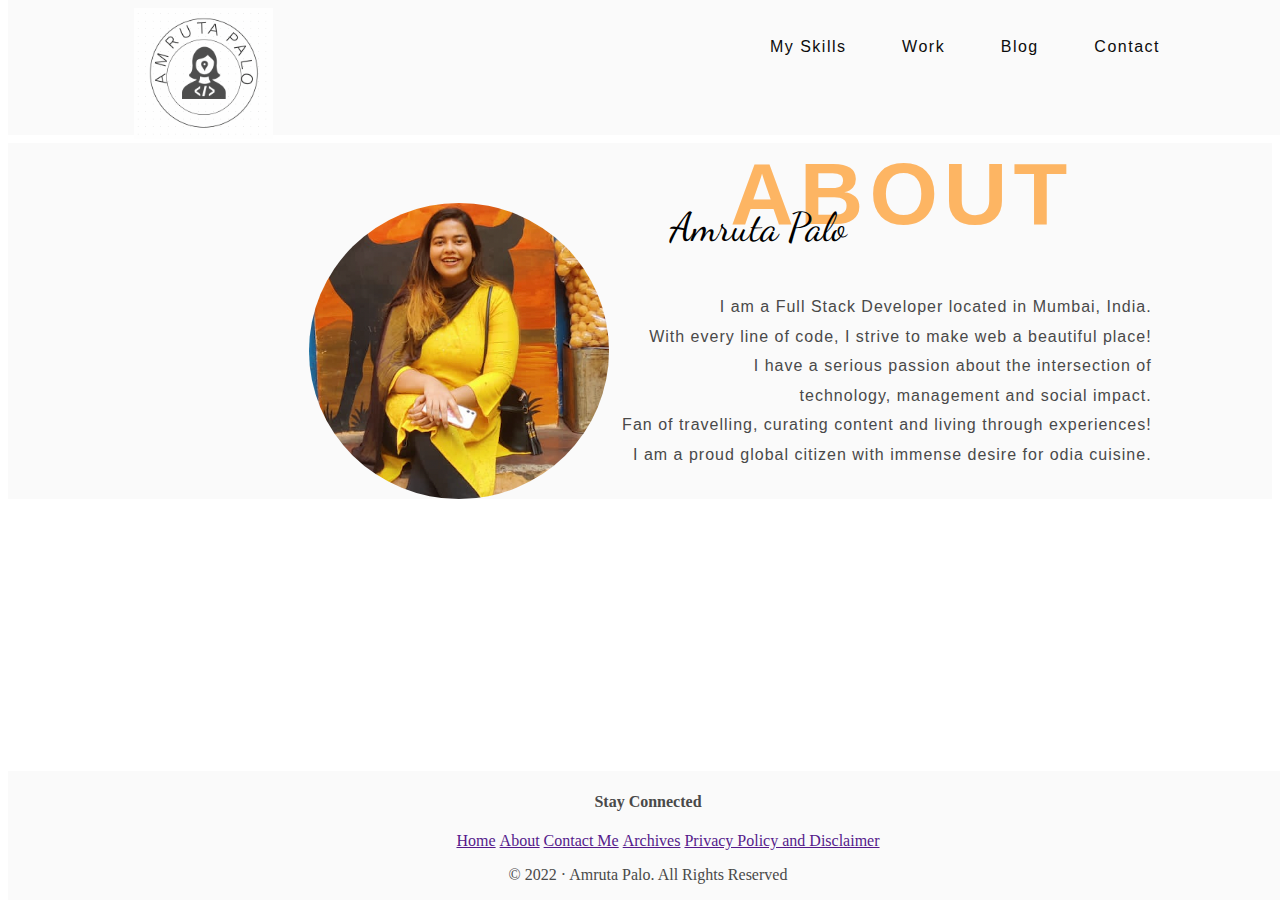
<file: index.html>
<!DOCTYPE html>
<html lang="en">

<head>
    <meta charset="UTF-8">
    <meta http-equiv="X-UA-Compatible" content="IE=edge">
    <meta name="viewport" content="width=<device-width>, initial-scale=1.0">
    <link rel="stylesheet" href="style.css">
    <link rel="preconnect" href="https://fonts.googleapis.com">
    <link rel="preconnect" href="https://fonts.gstatic.com" crossorigin>
    <link href="https://fonts.googleapis.com/css2?family=Dancing+Script&family=Pacifico&display=swap" rel="stylesheet">
    <title>Amruta Palo</title>
</head>

<body>
    <header>
            <span>
                <img id="logo-picture" src="images/logo-amrutapalo.jpg">
            </span>
            <nav class="nav-bar">
                <ul>
                    <li><a href="/contact.html">Contact</a></li>
                    <li><a href="/blog.html">Blog</a></li>
                    <li><a href="/work.html">Work</a></li>
                    <li><a href="/mySkills.html">My Skills</a></li>
                    
                </ul>
            </nav>
        </header>
        <main>
            <div class="grid-container">

                <img id="profile-picture" src="images/amrutpalo-profile.JPG">
                <span id="about_content-title">ABOUT</span>
                <span id="about_content-subtitle">Amruta Palo </span>
                <span id="about_content-text">
                        I am a Full Stack Developer located in Mumbai, India.
                        <br>
                        With every line of code, I strive to make web a beautiful place!
                        <br>
                        I have a serious passion about the intersection of
                        <br>
                        technology, management and social impact.
                        <br>
                        Fan of travelling, curating content and living through experiences!
                        <br>
                        I am a proud global citizen with immense desire for odia cuisine.
                    
                </span>

            </div>
        </main>
        <footer class="site-footer">
            <h4 class="social-header">Stay Connected</h4>
            <div class="footer-nav">
                <ul>
                    <li><a href="">Home</a></li>
                    <li><a href="">About</a></li>
                    <li><a href="">Contact Me</a></li>
                    <li><a href="">Archives</a></li>
                    <li><a href="">Privacy Policy and Disclaimer</a>
                    </li>
                </ul>
                <p>© 2022 · Amruta Palo. All Rights Reserved</p>
            </div>
        </footer>
</body>

</html>
</file>
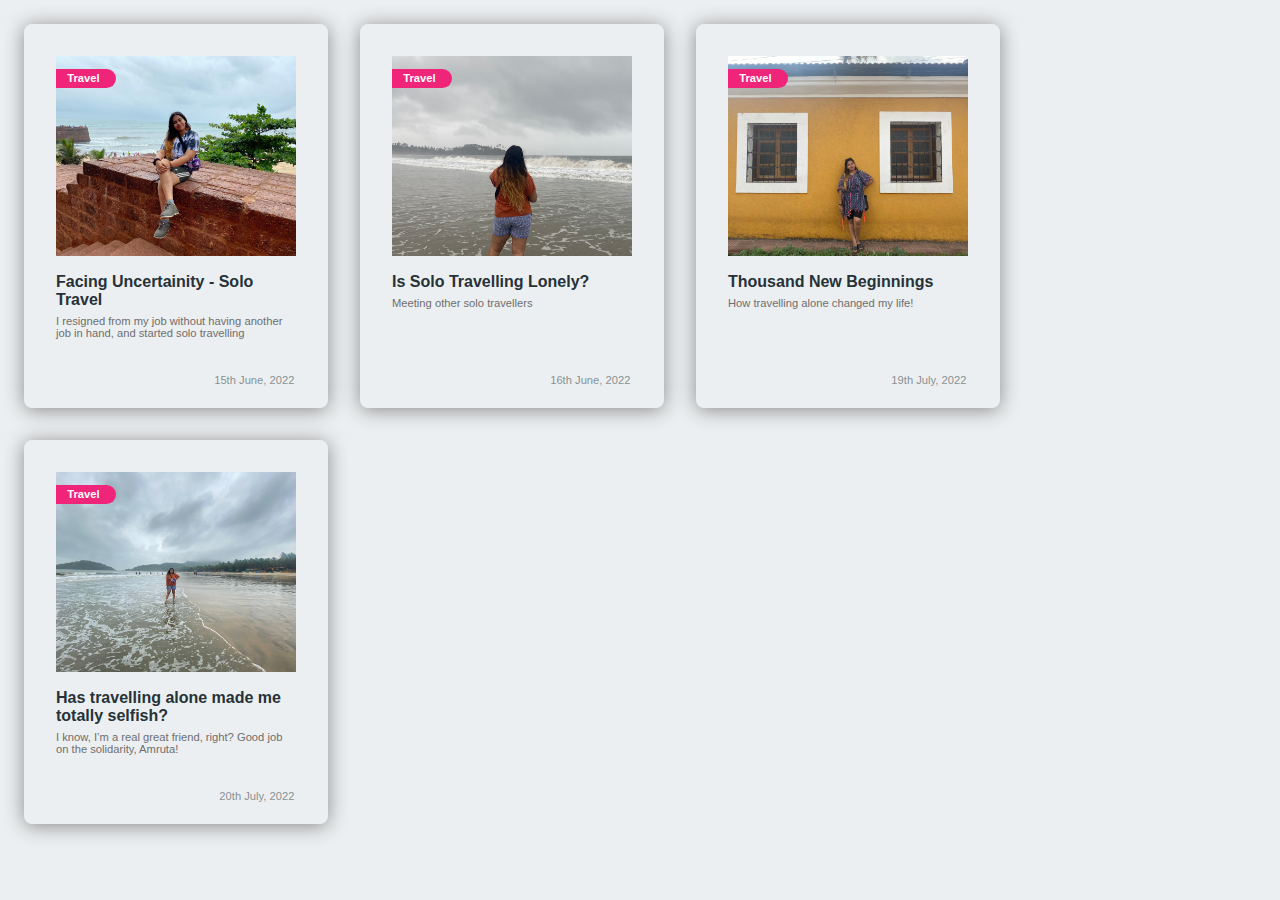
<file: blog.html>
<!DOCTYPE html>
<html lang="en">

<head>
    <meta charset="UTF-8">
    <meta http-equiv="X-UA-Compatible" content="IE=edge">
    <meta name="viewport" content="width=device-width, initial-scale=1.0">
    <link rel="stylesheet" href="blog-style.css">
    <title>Blog</title>
</head>

<body>
    <header>

    </header>
    <main>
        <div class="wrapper">
            <div class="card">
                <div class="category-tag">Travel</div>
                <div class="card-banner">
                    <img src="images/IMG_1315.jpg" class="banner-image" alt="avatar">
                </div>
                <div class="card-body">
                    <h2 class="blog-title">Facing Uncertainity - Solo Travel</h2>
                    <p class="blog-description">I resigned from my job without having another job in hand, and started solo travelling</p>
                    <p class="card-date">15th June, 2022</p>
                </div>
            </div>
            <div class="card">
                <div class="card-banner">
                    <div class="category-tag">Travel</div>
                    <img src="images/IMG_0892.jpg" class="banner-image" alt="avatar">
                </div>
                <div class="card-body">
                    <h2 class="blog-title">Is Solo Travelling Lonely?</h2>
                    <p class="blog-description">Meeting other solo travellers</p>
                    <p class="card-date">16th June, 2022</p>
                </div>
            </div>
            <div class="card">
                <div class="category-tag">Travel</div>
                <div class="card-banner">
                    <img src="images/IMG_2801.jpg" class="banner-image" alt="avatar">
                </div>
                <div class="card-body">
                    <h2 class="blog-title">Thousand New Beginnings</h2>
                    <p class="blog-description">How travelling alone changed my life!</p>
                    <p class="card-date">19th July, 2022</p>
                </div>
            </div>
            <div class="card">
                <div class="card-banner">
                    <div class="category-tag">Travel</div>
                    <img src="images/IMG_0937.jpg" class="banner-image" alt="avatar">
                </div>
                <div class="card-body">
                    <h2 class="blog-title">Has travelling alone made me totally selfish?</h2>
                    <p class="blog-description">
                    I know, I’m a real great friend, right? Good job on the solidarity, Amruta!
                    </p>
                    <p class="card-date">20th July, 2022</p>
                </div>
            </div>
        </div>
        
    </main>
    <footer>

    </footer>
</body>

</html>
</file>
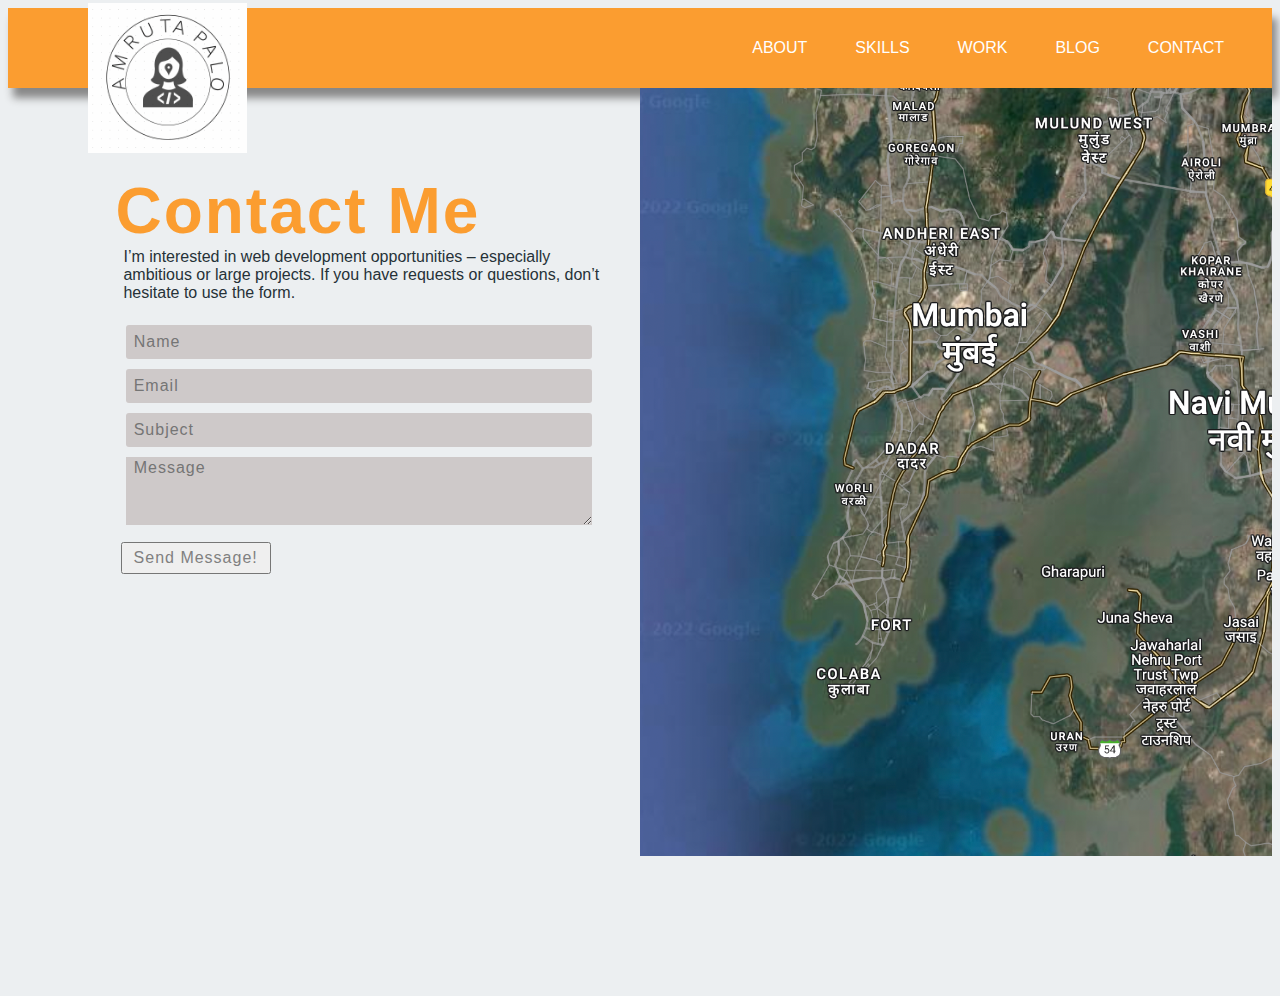
<file: contact.html>
<!DOCTYPE html>
<html lang="en">

<head>
    <meta charset="UTF-8">
    <meta http-equiv="X-UA-Compatible" content="IE=edge">
    <meta name="viewport" content="width=device-width, initial-scale=1.0">
    <link rel="stylesheet" href="contact-style.css">
    <title>Contact</title>
</head>

<body>
    <header>
        <nav>
            <ul>
                <li>
                    <img id="logo-picture" src="images/logo-amrutapalo.jpg">
                </li>
                <li>                       
                    <a href="#">About</a>              
                </li>
                <li>                       
                    <a href="/mySkills.html">Skills</a>              
                </li>
                <li>
                    <a href="/work.html">Work</a>
                </li>
                <li>
                    <a href="/blog.html">Blog</a>
                </li>
                <li>
                    <a href="/contact.html">Contact</a>
                </li>
            </ul>               
        </nav>
    </header>
    <main>
        <div class="grid-container">
            
            <span class="contact-header">Contact Me</span>
            <p class="contact-me-text">
                I’m interested in web development opportunities – especially ambitious or large projects.
                If you have requests or questions, don’t hesitate to use the form.
            </p>
            <div class="contact-me-form">
                <form>
                    <ul>
                        <li><input type="text" id="input-text-name" placeholder="Name"></li>
                        <li><input type="email" id="input-text-email" placeholder="Email"></li>
                        <li><input type="text" id="input-text-subject" placeholder="Subject"> </li>
                        <li><textarea id="input-text-message" placeholder="Message"></textarea></li>
                        <li><input type="submit" id="submit-button" value="Send Message!"></li>
                    </ul>
                </form>
            </div>
            <div class="map-container">
                <img id="location-picture" src="images/location.jpg">
                <!-- <p>Mumbai, Maharashtra
                    Email: amrutapalo.developer@gmail.com
                </p> -->
            </div>
        </div>


    </main>
</body>

</html>
</file>
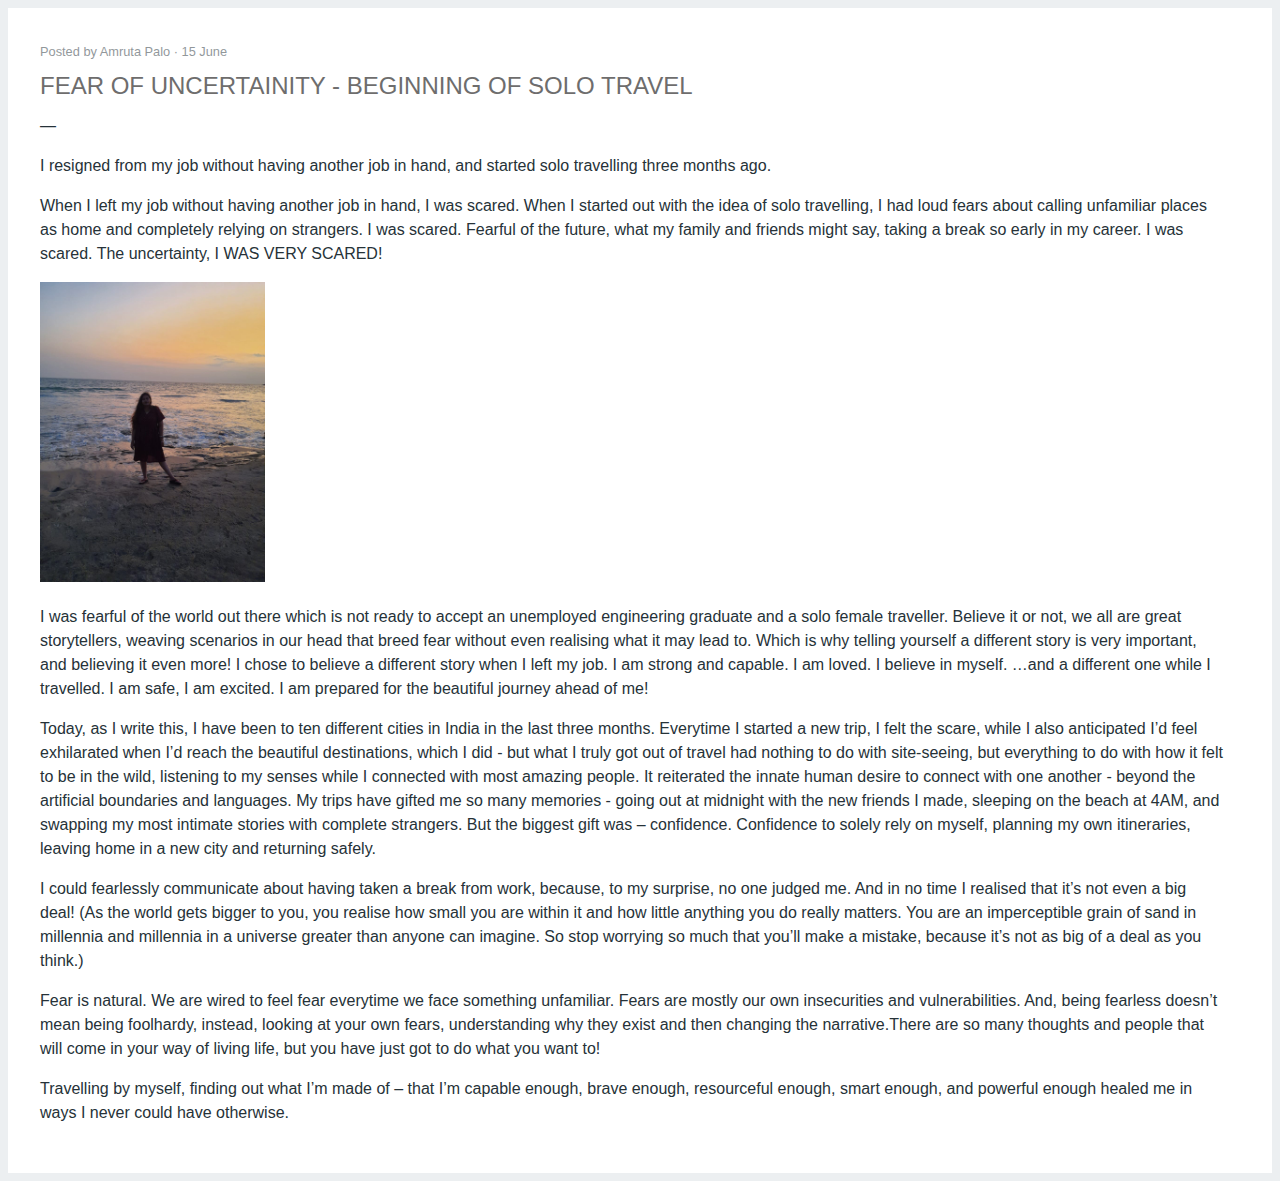
<file: facing-uncertainity-blog.html>
<!DOCTYPE html>
<html lang="en">

<head>
    <meta charset="UTF-8">
    <meta http-equiv="X-UA-Compatible" content="IE=edge">
    <meta name="viewport" content="width=device-width, initial-scale=1.0">
    <link rel="stylesheet" href="post-style.css">
    <title>Blog</title>
</head>

<body>

    <div class="wrapper">
        <div class="author-date">
            Posted by Amruta Palo &middot; 15 June
        </div>
        <div class="heading">
            Fear of Uncertainity - Beginning of Solo Travel
        </div>
        <div class="content-body">
            <div class="content-body-text" id="content-1">
                I resigned from my job without having another job in hand, and started solo travelling three months ago.
            </div>

            <div class="content-body-text" id="content-2">
                When I left my job without having another job in hand, I was scared. When I started out with the idea of
                solo travelling, I had loud fears about calling unfamiliar places as home and completely relying on
                strangers. I was scared. Fearful of the future, what my family and friends might say, taking a break so
                early in my career. I was scared. The uncertainty, I WAS VERY SCARED!
            </div>

            <img src="images/blogOneOne.JPG" alt="avatar">
            <div class="content-body-text" id="content-3">
                I was fearful of the world out there which is not ready to accept an unemployed engineering graduate and
                a
                solo female traveller. Believe it or not, we all are great storytellers, weaving scenarios in our head
                that
                breed fear without even realising what it may lead to. Which is why telling yourself a different story
                is
                very important, and believing it even more!
                I chose to believe a different story when I left my job. I am strong and capable. I am loved. I believe
                in
                myself. …and a different one while I travelled. I am safe, I am excited. I am prepared for the beautiful journey ahead of me!
            </div>

            <div class="content-body-text" id="content-4">
                Today, as I write this, I have been to ten different cities in India in the last three months. Everytime
                I
                started a new trip, I felt the scare, while I also anticipated I’d feel exhilarated when I’d reach the
                beautiful destinations, which I did - but what I truly got out of travel had nothing to do with
                site-seeing,
                but everything to do with how it felt to be in the wild, listening to my senses while I connected with
                most
                amazing people. It reiterated the innate human desire to connect with one another - beyond the
                artificial
                boundaries and languages. My trips have gifted me so many memories - going out at midnight with the new
                friends I made, sleeping on the beach at 4AM, and swapping my most intimate stories with complete
                strangers. But the
                biggest gift was – confidence. Confidence to solely rely on myself, planning my own itineraries, leaving
                home in a new city and returning safely.

            </div>

            <div class="content-body-text" id="content-5">
                I could fearlessly communicate about having taken a break from work, because, to my surprise, no one
                judged
                me. And in no time I realised that it’s not even a big deal!
                (As the world gets bigger to you, you realise how small you are within it and how little anything you do
                really matters. You are an imperceptible grain of sand in millennia and millennia in a universe greater
                than
                anyone can imagine. So stop worrying so much that you’ll make a mistake, because it’s not as big of a
                deal
                as you think.)
            </div>

            <div class="content-body-text" id="content-6">
                Fear is natural. We are wired to feel fear everytime we face something unfamiliar. Fears are mostly our
                own
                insecurities and vulnerabilities. And, being fearless doesn’t mean being foolhardy, instead, looking at
                your
                own fears, understanding why they exist and then changing the narrative.There are so many thoughts and
                people that will come in your way of living life, but you have just got to do what you want to!

            </div>

            <div class="content-body-text" id="content-7">
                Travelling by myself, finding out what I’m made of – that I’m capable enough, brave enough, resourceful
                enough, smart enough, and powerful enough healed me in ways I never could have otherwise.

            </div>
        </div>
    </div>

</body>

</html>
</file>
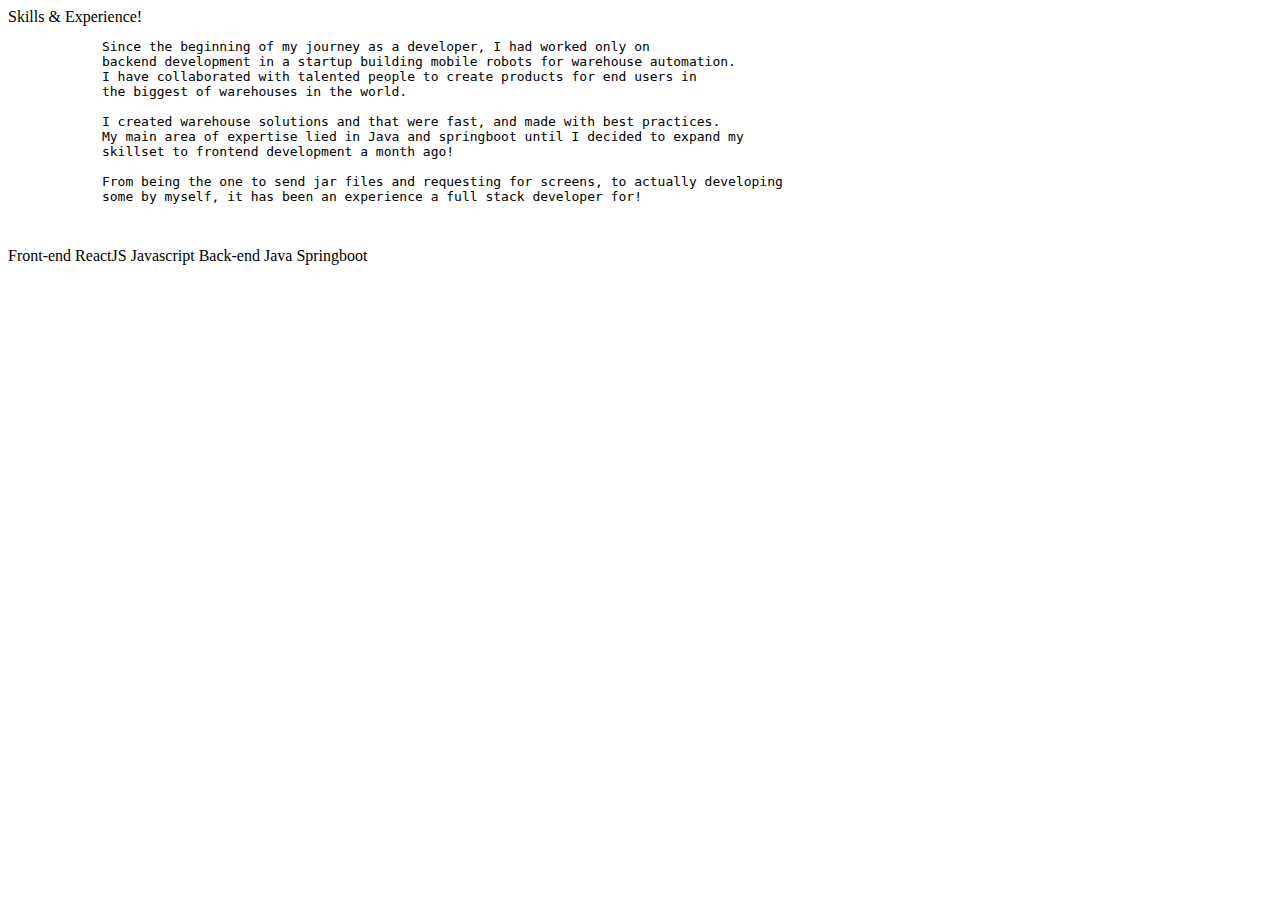
<file: mySkills.html>
<!DOCTYPE html>
<html lang="en">
<head>
    <meta charset="UTF-8">
    <meta http-equiv="X-UA-Compatible" content="IE=edge">
    <meta name="viewport" content="width=device-width, initial-scale=1.0">
    <title>Skills & Experience</title>
</head>
<body>
    <main>
        <div>
            Skills & Experience!
        </div>
        <pre>
            Since the beginning of my journey as a developer, I had worked only on
            backend development in a startup building mobile robots for warehouse automation.
            I have collaborated with talented people to create products for end users in
            the biggest of warehouses in the world.

            I created warehouse solutions and that were fast, and made with best practices.
            My main area of expertise lied in Java and springboot until I decided to expand my
            skillset to frontend development a month ago!

            From being the one to send jar files and requesting for screens, to actually developing
            some by myself, it has been an experience a full stack developer for!

        </pre>

        <div>
            <span>Front-end</span>
            <span>ReactJS</span>
            <span>Javascript</span>
            <span>Back-end</span>
            <span>Java</span>
            <span>Springboot</span>
        </div>
    </main>
</body>
</html>
</file>
<file: style.css>
#logo-picture{    
    margin-left: 10%;
    top: 0px;
    left: 0.5%;
    z-index: 1000;
    width: 11%;
    overflow: visible;
}

header .nav-bar li{
    list-style: none;
    display: inline;
    float: right;
    margin: 2% 0% 1% 5%;
    font-family: Montserrat, Arial, sans-serif;
}

header .nav-bar ul{
    margin-right: 10%;
    text-align: center;
}

header .nav-bar li a{
    text-decoration: none;
    color: rgb(12, 12, 12);
}

header .nav-bar li a:hover {
    text-decoration: underline;
  }

header .nav-bar{
    background: #fafafa;
    position: absolute;
    top: 0px;
    z-index: -1;
    height: 15%;
    width: 100%;
    letter-spacing: 1.5px;
    font-size: 1em;
    color: #fafafa;
}


.grid-container {
    display: grid;
    background-color: #fafafa;
    grid-template-columns: repeat(auto-fill, minmax(60px, 1fr));
    grid-auto-rows: minmax(60px, auto);
    /* grid-template-rows: auto auto auto auto; */

    /* justify-content: enter; */
    align-content: center;
}


/* .about_content-title, .about_content-subtitle, .about_content-text{
    position: relative;
} */

#profile-picture {
    border-radius: 50%;
    height: auto;
    width: 300px;

    grid-column-start: 6;
    grid-column-end: 9;
    grid-row-start: 2;
    grid-row-end: 4;
}

#about_content-title {
    /* color: #d8c4c3; */
    color: rgb(500, 136, 0);
    font-family: headings, Arial, sans-serif;
    font-size: 5.5em;
    letter-spacing: 6px;
    font-weight: bold;
    text-align: right;
    height: fit-content;
    opacity: 0.6;

    grid-column-start: 13;
    grid-column-end: 17;
    grid-row-start: 1;
    grid-row-end: 3;


    animation: 3s anim-lineUp ease-in;

}

@keyframes anim-lineUp {
    0% {
        opacity: 0;
        transform: translateY(-80%);
    }

    20% {
        opacity: 0;
    }

    50% {
        opacity: 0.5;
        transform: translateY(0%);
    }

    100% {
        opacity: 0.6;
        transform: translateY(0%);
    }
}

#about_content-subtitle {
    font-family: 'Dancing Script', cursive;
    font-size: 2.5em;
    text-align: left;
    height: fit-content;

    z-index: 1;
    grid-column-start: 12;
    grid-column-end: 15;
    grid-row-start: 2;
    grid-row-end: 3;
    transition: transform 1s ease-in-out;
}

/* #about_content-subtitle:hover{
    transform: scale3d() ;
} */

#about_content-text {
    font-family: Montserrat, Arial, sans-serif;
    font-size: 1em;
    letter-spacing: 1px;
    line-height: 1.85em;
    text-align: right;
    height: fit-content;
    color: rgb(73, 73, 73);


    grid-column-start: 11;
    grid-column-end: 20;
    grid-row-start: 3;
    grid-row-end: 4;
}

/* #about_content-text pre{
    font-family: Montserrat,Arial,sans-serif;
    font-size: 50%;
    letter-spacing: 1px;
    line-height: 1.85em;
    margin: 10px 0 0;
    display: block;
    text-align: right;

    grid-column: 2 / span 2;
    grid-row: 4 / span 4;
} */



/* footer */

.site-footer {
    position: fixed;
    width: 100%;
    bottom: 0;
    background-color: #fafafa;
    color: rgb(73, 73, 73);
    text-align: center;
}

.footer-nav li {
    list-style: none;
    display: inline;
}
</file>
<file: blog-style.css>
:root {
    --orange-colour: rgb(500, 136, 0, 0.8);
    --font-size: 16px;
    --gray-colour: #263238;
    --background-colour: #eceff1;
    --clr-travel: #ef257a;
    --clr-technology: #651fff;
    --clr-personal: #e85808;
}

body {
    font-family: Montserrat, Arial, sans-serif;
    color: var(--gray-colour);
    background-color: var(--background-colour);
    font-size: 1em;
    color: var(--gray-colour);
}

.wrapper{
    display: flex;
    flex-wrap: wrap;
}

.card{
    background-color: #eceff1;
    width: 15em;
    height: 20em;
    padding: 2em;
    box-shadow: 0px 2px 20px #888888;
    margin: 1em;
    position: relative;
    border-radius: 0.5em;
    transition: 0.3 all ease-out;

}

.card:hover{
    cursor: pointer;
    transform: scale(1.025);
}

.banner-image{
    height: 200px;
    width: 100%;
    object-fit: cover;
}

.blog-title{
    font-size: 1em;
    margin-bottom: 0;
}

.blog-description{
    font-size: 0.7em;
    margin-bottom: 0;
    margin-top: 0.5em;
    color: #6e6e6e;
}

.card-date{
    font-size: 0.7em;
    position: absolute;
    right: 3em;
    bottom: 1em;
    opacity: 0.5;
}

.category-tag{
    font-size: 0.7em;
    background-color: var(--clr-travel);
    color: white;
    padding: 0.3em 1.5em 0.3em 1em;
    position: absolute;
    top: 4em;
    font-weight: bold;
    border-radius: 0 1em 1em 0;
}
</file>
<file: contact-style.css>
.grid-container {
    display: grid;
    height: 100vh;
    grid-template-columns: 1fr 1fr;
    grid-template-rows: 10em 3.5em 1fr;
    grid-template-areas:
        "contact-header map-image"
        "contact-me-text map-image"
        "contact-me-form map-image";
}

:root {
    --orange-colour: rgb(500, 136, 0, 0.8);
    --font-size: 16px;
    --gray-colour: #263238;
    --background-colour: #eceff1;
}

body {
    font-family: Montserrat, Arial, sans-serif;
    color: var(--gray-colour);
    background-color: var(--background-colour);
    font-size: 1em;
}

nav {
    background-color: var(--orange-colour);
    box-shadow: 5px 10px 8px #888888;

}

nav ul{
    padding: 0;
    display: flex;
    justify-content: flex-end;
    align-items: center;
    margin-right: 4em;
    height: 5em;
    margin: 0;
}

nav ul li {
    list-style: none;
    display: inline;
    padding-right: 3em;
}
nav ul li a {
    color: white;
    text-decoration: none;
    /* font-weight: bold; */
    font-size: 1em;
    text-transform: uppercase;
}
nav ul li a:visited {
    text-decoration: none;
    font-weight: bold;
    color: white;
}

nav ul li:first-child{
    margin-right: auto;
    margin-left: 5em;
}

nav ul li img{
    height: 150px;
    width: auto;
    position: relative;
    top: 2em;
}

/* nav - bar end */


/* contact - header */
.contact-header {
    grid-area: contact-header;
    margin-left: 17%;
    margin-right: auto;
    margin-top: auto;
    font-weight: 700;
    font-family: headings, Arial, sans-serif;
    font-size: 4em;
    letter-spacing: 2px;
    color: var(--orange-colour);
}

.contact-me-text {
    grid-area: contact-me-text;
    margin-top: 0%;
    text-align: left;
    padding: 0.5em;
    padding-right: 1.5em; */
    margin-right: auto;
    margin-left: 17%;

    padding-top: 0;
    font-size: 1em;
}

.contact-me-form {
    grid-area: contact-me-form;
    margin-top: 0;
    margin-left: 11.5%;
    margin-right: 10%;
    
}

.contact-me-form form ul{
    list-style: none;

}

.contact-me-form input[type="text"], 
.contact-me-form input[type="email"]{
    width: 100%;
    border-radius: 3px;
    border: 0;
    background: #cec9c9;
    height: 2em;
    font-size: 1em;
    color: #8d8d8d;
    padding-left: 0.5em;
    letter-spacing: 1px;
    font-family: Montserrat, Arial, sans-serif;
    margin: 5px;
}
.contact-me-form textarea{

    width: 100%;
    border: 0;
    background: #cec9c9;
    height: 4em;
    padding-left: 0.5em;
    font-family: Montserrat, Arial, sans-serif;
    letter-spacing: 1px;
    outline: none;
    font-size: 1em;
    color: #8d8d8d;
    margin: 5px;

}
.contact-me-form input[type=submit]{
    font-size: 1em;
    letter-spacing: 1px;
    font-family: Montserrat, Arial, sans-serif;
    text-decoration: none;
    margin-top: 0.5em;
    position: relative;
    width: 100%;
    max-width: 150px;
    height: 2em;
    line-height: 3px;
    display: block;
    text-align: center;
    color: gray;
    float: left;
}

.contact-me-form input[type=submit]:hover{
    
    background-color: rgb(500, 136, 0, 0.8);    
    color: #fafafa;
    transform: scale(1.2);
}

input[type=text]:focus, input[type="email"]:focus{
    border-bottom: 2px solid rgb(500, 136, 0, 0.8);
    outline: none;
  }

.contact-me-form textarea:focus{
    border-bottom: 2px solid rgb(500, 136, 0, 0.8);

}
.map-container img{
    grid-area: map-image;
    height:fit-content;
    width: 100%;
    padding: 0;
    margin: 0;
}
</file>
<file: post-style.css>
:root {
    --orange-colour: rgb(500, 136, 0, 0.8);
    --font-size: 16px;
    --gray-colour: #263238;
    --background-colour: #eceff1;
    --clr-travel: #ef257a;
    --clr-technology: #651fff;
    --clr-personal: #e85808;
}

body {
    font-family: Montserrat, Arial, sans-serif;
    color: var(--gray-colour);
    background-color: var(--background-colour);
    font-size: 1em;
    color: var(--gray-colour);
}

.wrapper{
    display: flex;
    flex-wrap: wrap;
    flex-direction: column;
    width: 100;
    line-height: 1.5em;
    height: auto;
    
    margin: auto;
    background-color: white;
    position: relative;
    padding: 2em;

}
.heading{
    font-family:Arial, Helvetica, sans-serif;
    text-transform: uppercase;
    color: rgb(110, 109, 109);
    margin-top: 0.4em;
    font-size: 1.5em;
}
img{
    height: 300px;
}

.author-date{
    font-size: 0.8em;
    opacity: 0.5;
}

.content-body-text{
    margin: 1em;
    margin-left: 0;
}

.content-body:before{
    content: "\2014";
}
.content-body{
    margin-top: 1em;
}

#content-1{
margin-top: 1em;
}
</file>
